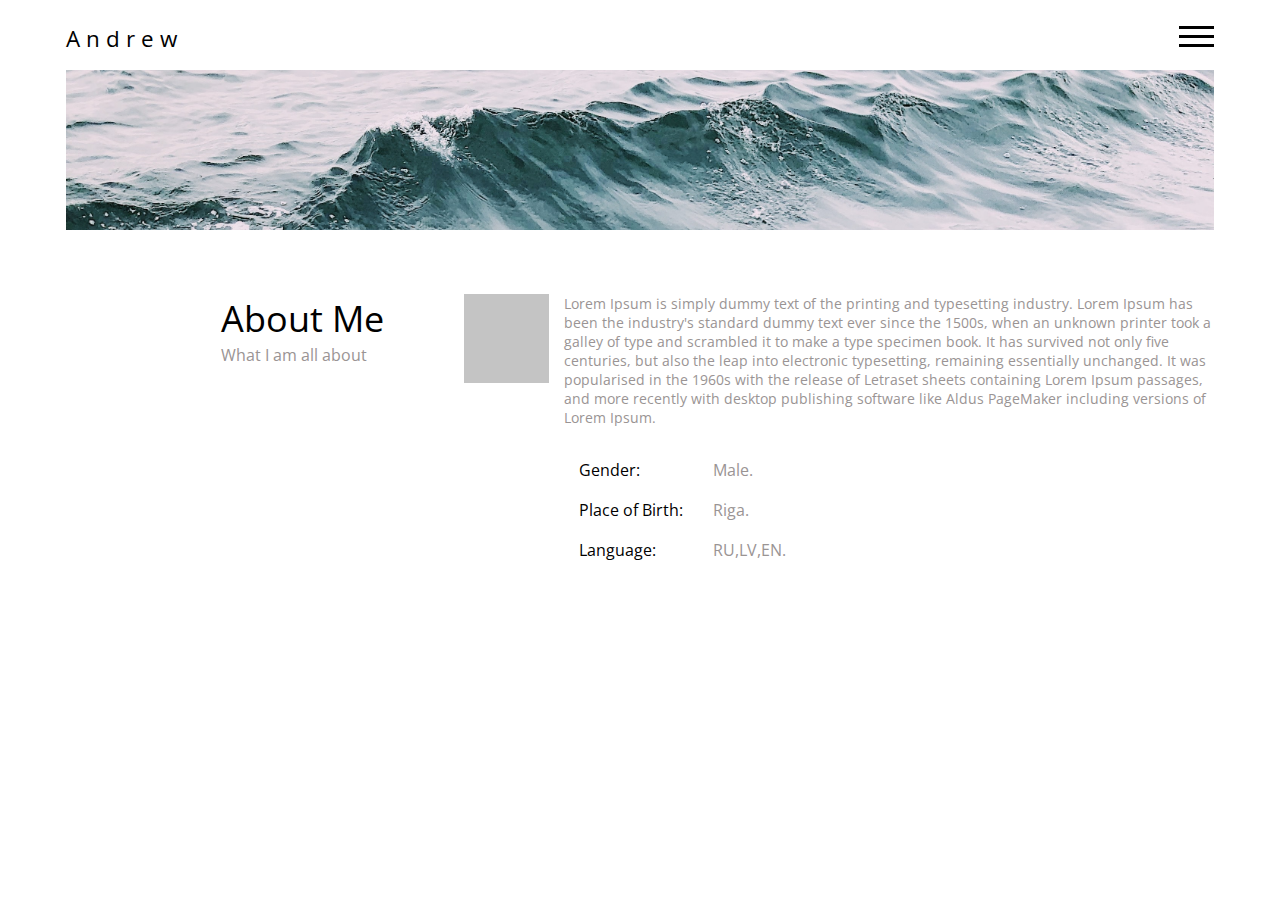
<file: about.html>
<!DOCTYPE html>
<html>

<head>
  <meta charset="utf-8">
  <meta name="viewport" content="width=device-width, initial-scale=1">
  <title>Andrew</title>
  <link rel="stylesheet" href="css/reset.css">
  <link rel="stylesheet" href="css/main_page.css">
    <link rel="stylesheet" href="css/responsible.css">
  <link rel="preconnect" href="https://fonts.gstatic.com">
  <link rel="preconnect" href="https://fonts.gstatic.com">
  <link href="https://fonts.googleapis.com/css2?family=Khula:wght@300;400&display=swap" rel="stylesheet"></head>

<body>
  <!--

 /$$                            /$$$$$$                  /$$
| $$                           /$$__  $$                | $$
| $$$$$$$  /$$   /$$          | $$  \ $$ /$$$$$$$   /$$$$$$$  /$$$$$$   /$$$$$$  /$$   /$$
| $$__  $$| $$  | $$          | $$$$$$$$| $$__  $$ /$$__  $$ /$$__  $$ /$$__  $$| $$  | $$
| $$  \ $$| $$  | $$          | $$__  $$| $$  \ $$| $$  | $$| $$  \__/| $$$$$$$$| $$  | $$
| $$  | $$| $$  | $$          | $$  | $$| $$  | $$| $$  | $$| $$      | $$_____/| $$  | $$
| $$$$$$$/|  $$$$$$$ /$$      | $$  | $$| $$  | $$|  $$$$$$$| $$      |  $$$$$$$|  $$$$$$$
|_______/  \____  $$|__/      |__/  |__/|__/  |__/ \_______/|__/       \_______/ \____  $$
           /$$  | $$                                                             /$$  | $$
          |  $$$$$$/                                                            |  $$$$$$/
           \______/                                                              \______/

hornespill@gmail.com
-->

  <div id="myNav" class="overlay">
    <a href="javascript:void(0)" class="closebtn" onclick="closeNav()">&times;</a>
    <div class="overlay-content">
      <a href="#">About</a>
      <a href="#">Services</a>
      <a href="#">Clients</a>
      <a href="#">Contact</a>
    </div>
  </div>

  <header>


    <nav class="nav">
      <div class="nav__menu container">


        <div class="logo">
          <p>A n d r e w</p>
        </div>

        <div class="nav-burger__menu" style="cursor:pointer" onclick="openNav()">
          <div class="burger__line"></div>
          <div class="burger__line"></div>
          <div class="burger__line"></div>
        </div>

      </div>

    </nav>
  </header>

  <div class="background__image container">
    <div class="imagin">
    </div>

  </div>



  <!--  MAIN PAGE -->
  <main class="flex_container-content">
    <div class="flex_item_left-content">
      <div class="page__header">
        <h1>About Me</h1>
        <p>What I am all about</p>
      </div>

    </div>
  <!-- ******************* RIGHT SIDE ***************-->
    <div class="flex_item_right-content">



      <div class="author__image"></div>

      <div class="about__info container">
       <p>Lorem Ipsum is simply dummy text of the printing and typesetting industry. Lorem Ipsum has been the industry's standard dummy text ever since the 1500s, when an unknown printer took a galley of type and scrambled it to make a type specimen book. It has survived not only five centuries, but also the leap into electronic typesetting, remaining essentially unchanged. It was popularised in the 1960s with the release of Letraset sheets containing Lorem Ipsum passages, and more recently with desktop publishing software like Aldus PageMaker including versions of Lorem Ipsum.</p>
        <br />
        <div class="about__list">

<div class="about__list">

  <ul class="about__list-list about_li">
    <li>Gender:</li>
    <li>Place of Birth:</li>
    <li>Language:</li>
  </ul>
</div>
          <div class="about__list">
            <ul class="about__list-list2 about_li">
              <li>Male.</li>
              <li>Riga.</li>
              <li>RU,LV,EN.</li>
            </ul>
        </div>
           </div>

      </div>
    </div>







  </main>

  <script>
    function openNav() {
      document.getElementById("myNav").style.width = "100%";
    }

    function closeNav() {
      document.getElementById("myNav").style.width = "0%";
    }
  </script>
</body>

</html>
</file>
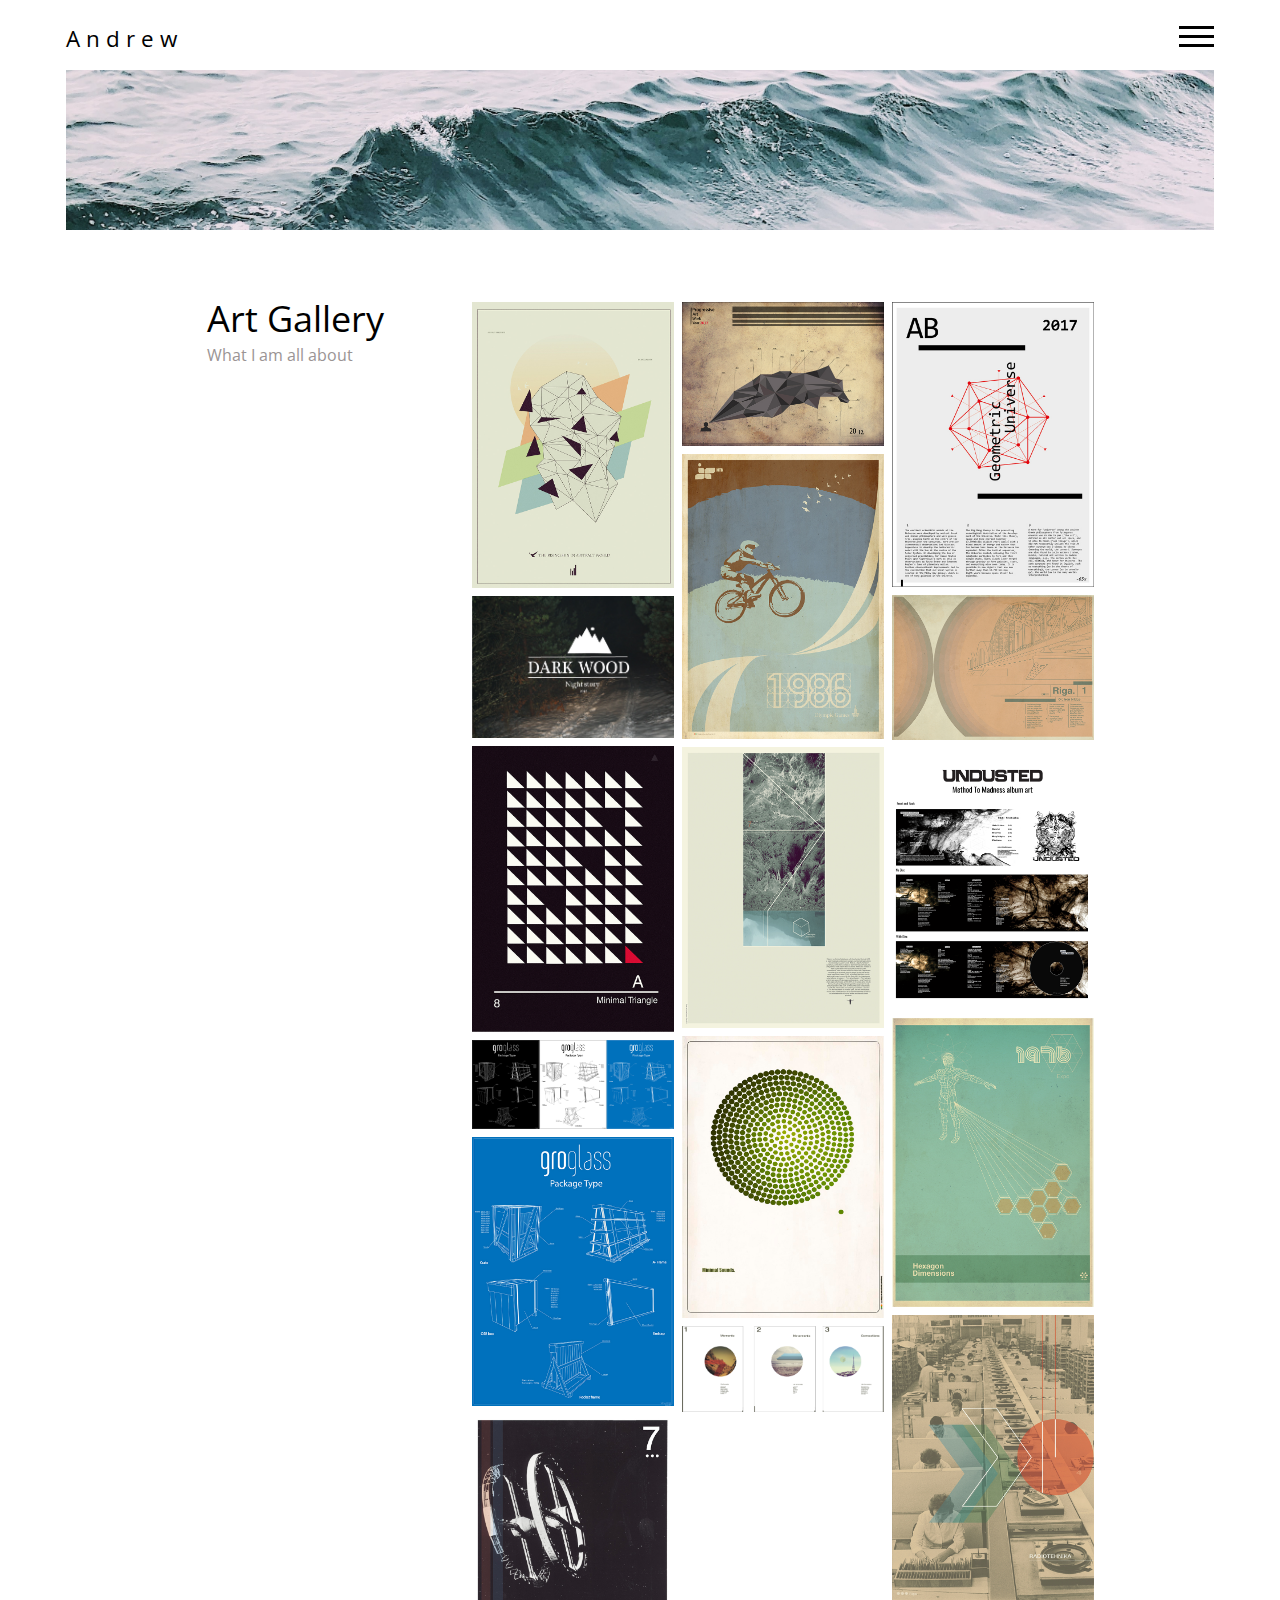
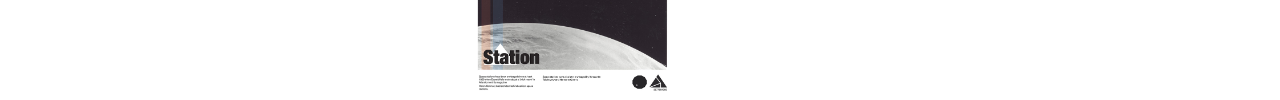
<file: art.html>
<!DOCTYPE html>
<html>

<head>
  <meta charset="utf-8">
  <meta name="viewport" content="width=device-width, initial-scale=1">
  <title>Andrew</title>
  <link rel="stylesheet" href="css/reset.css">
  <link rel="stylesheet" href="css/main_page.css">
  <link rel="stylesheet" href="css/responsible.css">
  <link rel="preconnect" href="https://fonts.gstatic.com">
  <link rel="preconnect" href="https://fonts.gstatic.com">
  <link href="https://fonts.googleapis.com/css2?family=Khula:wght@300;400&display=swap" rel="stylesheet">
</head>

<body>
  <!--

 /$$                            /$$$$$$                  /$$
| $$                           /$$__  $$                | $$
| $$$$$$$  /$$   /$$          | $$  \ $$ /$$$$$$$   /$$$$$$$  /$$$$$$   /$$$$$$  /$$   /$$
| $$__  $$| $$  | $$          | $$$$$$$$| $$__  $$ /$$__  $$ /$$__  $$ /$$__  $$| $$  | $$
| $$  \ $$| $$  | $$          | $$__  $$| $$  \ $$| $$  | $$| $$  \__/| $$$$$$$$| $$  | $$
| $$  | $$| $$  | $$          | $$  | $$| $$  | $$| $$  | $$| $$      | $$_____/| $$  | $$
| $$$$$$$/|  $$$$$$$ /$$      | $$  | $$| $$  | $$|  $$$$$$$| $$      |  $$$$$$$|  $$$$$$$
|_______/  \____  $$|__/      |__/  |__/|__/  |__/ \_______/|__/       \_______/ \____  $$
           /$$  | $$                                                             /$$  | $$
          |  $$$$$$/                                                            |  $$$$$$/
           \______/                                                              \______/

hornespill@gmail.com
-->

  <div id="myNav" class="overlay">
    <a href="javascript:void(0)" class="closebtn" onclick="closeNav()">&times;</a>
    <div class="overlay-content">
      <a href="#">About</a>
      <a href="#">Services</a>
      <a href="#">Clients</a>
      <a href="#">Contact</a>
    </div>
  </div>

  <header>


    <nav class="nav">
      <div class="nav__menu container">


        <div class="logo">
          <p>A n d r e w</p>
        </div>

        <div class="nav-burger__menu" style="cursor:pointer" onclick="openNav()">
          <div class="burger__line"></div>
          <div class="burger__line"></div>
          <div class="burger__line"></div>
        </div>

      </div>

    </nav>
  </header>

  <div class="background__image container">
    <div class="imagin">
    </div>

  </div>



  <!--  MAIN PAGE -->
  <main class="flex_container-content">
    <div class="flex_item_left-content">
      <div class="page__header">
        <h1>Art Gallery</h1>
        <p>What I am all about</p>
      </div>

    </div>
    <!-- ******************* RIGHT SIDE ***************-->
    <div class="flex_item_right-content">

      <div class="row">
        <div class="column ">
          <img src="images/lightBox/photo1.jpg"  />
          <img src="images/lightBox/dark_wood.jpg"  />
          <img src="images/lightBox/triangle_work.jpg"  />
          <img  src="images/lightBox/gg_work.png"  />
          <img src="images/lightBox/gg_blue.jpg"  />
          <img  src="images/lightBox/space_work.jpg" />
        </div>
        <div class="column">
          <img src="images/lightBox/photo3.jpg" id='image_2' />
          <img src="images/lightBox/bike_work.jpg" id='image_5' />
          <img  src="images/lightBox/sea_work.jpg" />
          <img  src="images/lightBox/minimal_workl.jpg" />
          <img  src="images/lightBox/kar_work.jpg" />

        </div>
        <div class="column">
          <img src="images/lightBox/photo5.jpg" />
          <img src="images/lightBox/photo4.jpg" />
          <img  src="images/lightBox/dust_work.jpg" />
          <img  src="images/lightBox/hexagon_work.jpg" />
          <img  src="images/lightBox/radio_work.jpg" />

        </div>
      </div>
    </div>







  </main>

  <script>
    function openNav() {
      document.getElementById("myNav").style.width = "100%";
    }

    function closeNav() {
      document.getElementById("myNav").style.width = "0%";
    }
  </script>
</body>

</html>
</file>
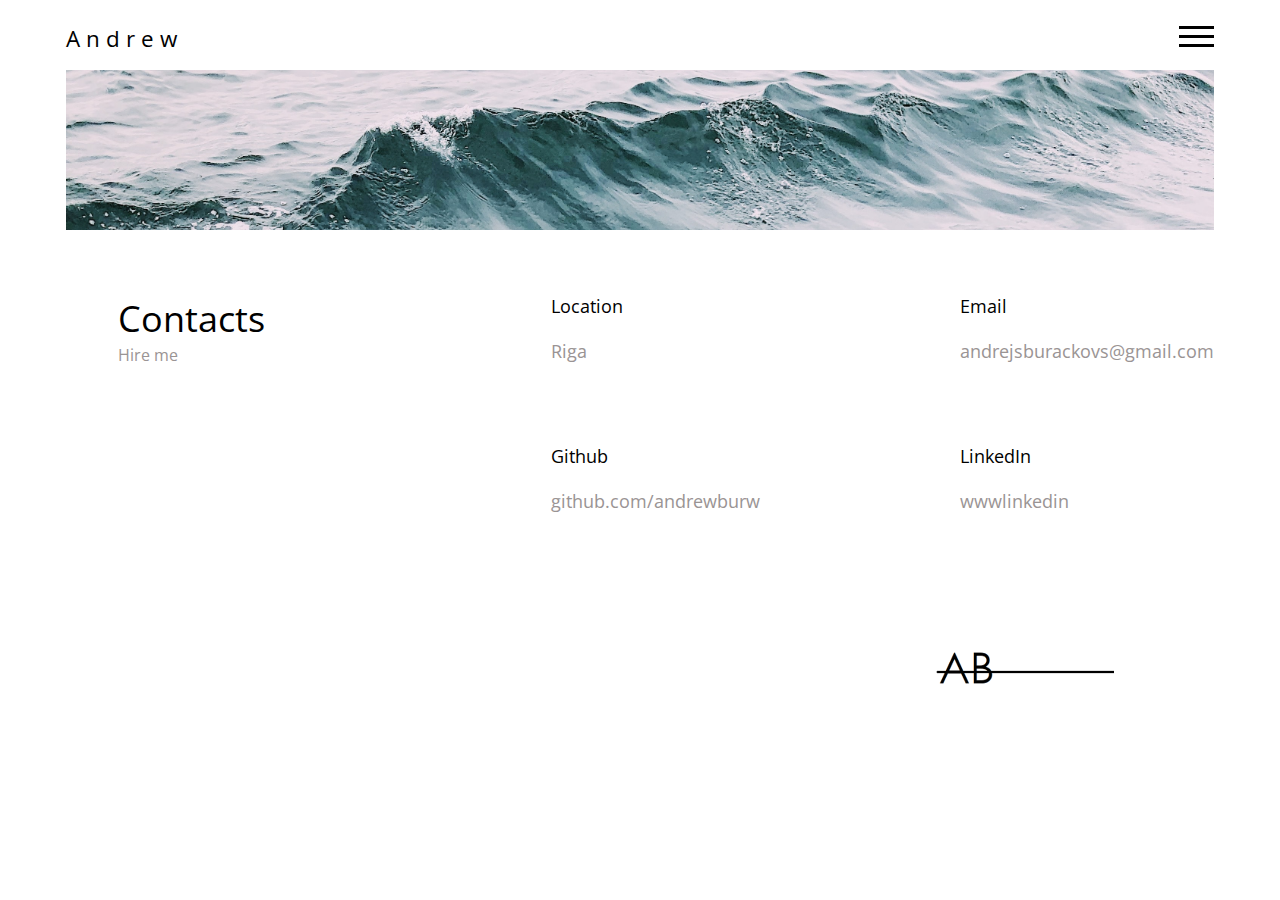
<file: contacts.html>
<!DOCTYPE html>
<html>

<head>
  <meta charset="utf-8">
  <meta name="viewport" content="width=device-width, initial-scale=1">
  <title>Andrew</title>
  <link rel="stylesheet" href="css/reset.css">
  <link rel="stylesheet" href="css/main_page.css">
  <link rel="stylesheet" href="css/responsible.css">
  <link rel="preconnect" href="https://fonts.gstatic.com">
  <link rel="preconnect" href="https://fonts.gstatic.com">
  <link href="https://fonts.googleapis.com/css2?family=Khula:wght@300;400&display=swap" rel="stylesheet"></head>

<body>
  <!--

 /$$                            /$$$$$$                  /$$
| $$                           /$$__  $$                | $$
| $$$$$$$  /$$   /$$          | $$  \ $$ /$$$$$$$   /$$$$$$$  /$$$$$$   /$$$$$$  /$$   /$$
| $$__  $$| $$  | $$          | $$$$$$$$| $$__  $$ /$$__  $$ /$$__  $$ /$$__  $$| $$  | $$
| $$  \ $$| $$  | $$          | $$__  $$| $$  \ $$| $$  | $$| $$  \__/| $$$$$$$$| $$  | $$
| $$  | $$| $$  | $$          | $$  | $$| $$  | $$| $$  | $$| $$      | $$_____/| $$  | $$
| $$$$$$$/|  $$$$$$$ /$$      | $$  | $$| $$  | $$|  $$$$$$$| $$      |  $$$$$$$|  $$$$$$$
|_______/  \____  $$|__/      |__/  |__/|__/  |__/ \_______/|__/       \_______/ \____  $$
           /$$  | $$                                                             /$$  | $$
          |  $$$$$$/                                                            |  $$$$$$/
           \______/                                                              \______/

hornespill@gmail.com
-->

  <div id="myNav" class="overlay">
    <a href="javascript:void(0)" class="closebtn" onclick="closeNav()">&times;</a>
    <div class="overlay-content">
      <a href="#">About</a>
      <a href="#">Services</a>
      <a href="#">Clients</a>
      <a href="#">Contact</a>
    </div>
  </div>

  <header>


    <nav class="nav">
      <div class="nav__menu container">


        <div class="logo">
          <p>A n d r e w</p>
        </div>

        <div class="nav-burger__menu" style="cursor:pointer" onclick="openNav()">
          <div class="burger__line"></div>
          <div class="burger__line"></div>
          <div class="burger__line"></div>
        </div>

      </div>

    </nav>
  </header>

  <div class="background__image container">
    <div class="imagin">
    </div>

  </div>



  <!--  MAIN PAGE -->
  <main class="flex_container-content">
    <div class="flex_item_left-content">
      <div class="page__header">
        <h1>Contacts</h1>
        <p>Hire me</p>
      </div>

    </div>
  <!-- ******************* RIGHT SIDE ***************-->
    <div class="flex_item_right-content">
      <div class="container">


      <div class="contacts__container">


      <div class="left__contacts">

        <div class="contacts__left-one">
          <h1>Location</h1>
          <p>Riga</p>

        </div>
        <div class="contacts__left-two">
          <h1>Github</h1>
          <a href="https://github.com/andrewburw">github.com/andrewburw</a>
        </div>
         </div>

         <div class="right__contacts">
           <div class="contacts__right-one">
             <h1>Email</h1>
             <p>andrejsburackovs@gmail.com</p>
            </div>
           <div class="contacts__right-two">
             <h1>LinkedIn</h1>
             <a href="#">wwwlinkedin</a>

           </div>

            </div>

      </div>
      <div class="sign">
        <img src="/images/sign.png" alt="ab_sign">

      </div>

    </div>
  </div>






  </main>

  <script>
    function openNav() {
      document.getElementById("myNav").style.width = "100%";
    }

    function closeNav() {
      document.getElementById("myNav").style.width = "0%";
    }
  </script>
</body>

</html>
</file>
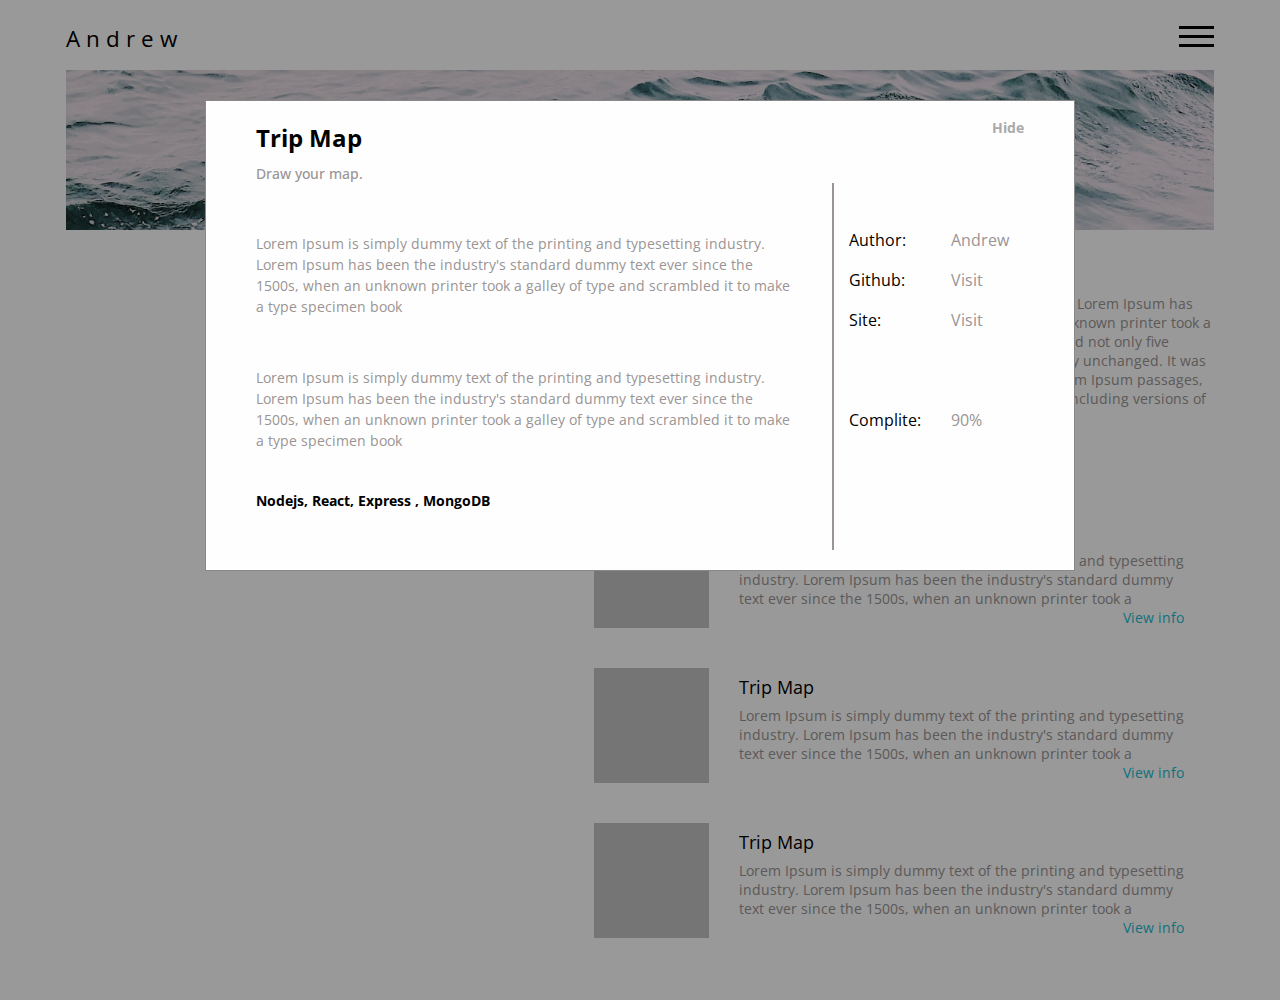
<file: portfolio.html>
<!DOCTYPE html>
<html>

<head>
  <meta charset="utf-8">
  <meta name="viewport" content="width=device-width, initial-scale=1">
  <title>Andrew</title>
  <link rel="stylesheet" href="css/reset.css">
  <link rel="stylesheet" href="css/main_page.css">
    <link rel="stylesheet" href="css/responsible.css">
  <link rel="preconnect" href="https://fonts.gstatic.com">
  <link rel="preconnect" href="https://fonts.gstatic.com">
  <link href="https://fonts.googleapis.com/css2?family=Khula:wght@300;400&display=swap" rel="stylesheet">
</head>

<body>
  <!--

 /$$                            /$$$$$$                  /$$
| $$                           /$$__  $$                | $$
| $$$$$$$  /$$   /$$          | $$  \ $$ /$$$$$$$   /$$$$$$$  /$$$$$$   /$$$$$$  /$$   /$$
| $$__  $$| $$  | $$          | $$$$$$$$| $$__  $$ /$$__  $$ /$$__  $$ /$$__  $$| $$  | $$
| $$  \ $$| $$  | $$          | $$__  $$| $$  \ $$| $$  | $$| $$  \__/| $$$$$$$$| $$  | $$
| $$  | $$| $$  | $$          | $$  | $$| $$  | $$| $$  | $$| $$      | $$_____/| $$  | $$
| $$$$$$$/|  $$$$$$$ /$$      | $$  | $$| $$  | $$|  $$$$$$$| $$      |  $$$$$$$|  $$$$$$$
|_______/  \____  $$|__/      |__/  |__/|__/  |__/ \_______/|__/       \_______/ \____  $$
           /$$  | $$                                                             /$$  | $$
          |  $$$$$$/                                                            |  $$$$$$/
           \______/                                                              \______/

hornespill@gmail.com
-->
  <!-- The Modal -->
  <div id="myModal" class="modal" >

    <!-- Modal content -->
    <div class="modal-content">
      <span class="close">Hide</span>
      <div class="modal__title">
        <h1>Trip Map</h1>
      </div>
      <div class="modal__subtitle">
        <h1>Draw your map.</h1>
      </div>
      <div class="modal_content">
        <div class="modal_item_left">
          <p>Lorem Ipsum is simply dummy text of the printing and typesetting industry.
            Lorem Ipsum has been the industry's standard dummy text ever
            since the 1500s, when an unknown printer took a galley of
            type and scrambled it to make a type specimen book</p>
          <p>Lorem Ipsum is simply dummy text of the printing and typesetting industry.
            Lorem Ipsum has been the industry's standard dummy text ever
            since the 1500s, when an unknown printer took a galley of
            type and scrambled it to make a type specimen book</p>
          <div class="modal__tags">
            <p>Nodejs, React, Express , MongoDB</p>
          </div>
        </div>
        <div class="modal_item_right">

          <div class="modal__author-info">



            <ul class="modal__right-list">
              <li>Author:</li>
              <li>Github:</li>
              <li>Site:</li>
              <li>Complite:</li>
            </ul>


            <ul class="modal__right-list modal__right-list-list">
              <li>Andrew</li>
              <li><a href="#">Visit</a></li>
              <li><a href="#">Visit</a></li>
              <li>90%</li>

          </div>

        </div>
      </div>
    </div>



  </div>
  <div id="myNav" class="overlay">
    <a href="javascript:void(0)" class="closebtn" onclick="closeNav()">&times;</a>
    <div class="overlay-content">
      <a href="#">About</a>
      <a href="#">Services</a>
      <a href="#">Clients</a>
      <a href="#">Contact</a>
    </div>
  </div>

  <header>


    <nav class="nav">
      <div class="nav__menu container">


        <div class="logo">
          <p>A n d r e w</p>
        </div>

        <div class="nav-burger__menu" style="cursor:pointer" onclick="openNav()">
          <div class="burger__line"></div>
          <div class="burger__line"></div>
          <div class="burger__line"></div>
        </div>

      </div>

    </nav>
  </header>

  <div class="background__image container">
    <div class="imagin">
    </div>

  </div>



  <!--  MAIN PAGE -->
  <main class="flex_container-content">
    <div class="flex_item_left-content">
      <div class="page__header">
        <h1>Portfolio</h1>
        <p>What I am all about</p>
      </div>

    </div>
    <!-- ******************* RIGHT SIDE ***************-->
    <div class="flex_item_right-content flex_item_right_pdd20px">

      <div class="about__info about__info-0px container">
        <p>Lorem Ipsum is simply dummy text of the printing and typesetting
          industry. Lorem Ipsum has been the industry's standard dummy
          text ever since the 1500s, when an unknown printer took a
          galley of type and scrambled it to make a type specimen book.
          It has survived not only five centuries, but also the leap
          into electronic typesetting, remaining essentially unchanged.
          It was popularised in the 1960s with the release of Letraset sheets containing Lorem Ipsum passages, and more recently with desktop publishing software like Aldus PageMaker including versions of Lorem Ipsum.</p>
        <br />
        <div class="portfolio__section">

          <div class="work__box">
            <div class="picture">
              <div class="work__picture"></div>
            </div>
            <div class="work__container">


              <div class="work__title">
                <h1>Trip Map</h1>
              </div>
              <div class="work__text">
                <p>Lorem Ipsum is simply dummy text of the printing and typesetting
                  industry. Lorem Ipsum has been the industry's standard dummy
                  text ever since the 1500s, when an unknown printer took a</p>
              </div>
              <div class="work__view">
                <a href="#">View info</a>
              </div>
            </div>
          </div>


          <div class="work__box">
            <div class="picture">
              <div class="work__picture"></div>
            </div>
            <div class="work__container">


              <div class="work__title">
                <h1>Trip Map</h1>
              </div>
              <div class="work__text">
                <p>Lorem Ipsum is simply dummy text of the printing and typesetting
                  industry. Lorem Ipsum has been the industry's standard dummy
                  text ever since the 1500s, when an unknown printer took a</p>
              </div>
              <div class="work__view">
                <a href="#">View info</a>
              </div>
            </div>
          </div>


          <div class="work__box">
            <div class="picture">
              <div class="work__picture"></div>
            </div>
            <div class="work__container">


              <div class="work__title">
                <h1>Trip Map</h1>
              </div>
              <div class="work__text">
                <p>Lorem Ipsum is simply dummy text of the printing and typesetting
                  industry. Lorem Ipsum has been the industry's standard dummy
                  text ever since the 1500s, when an unknown printer took a</p>
              </div>
              <div class="work__view">
                <a href="#">View info</a>
              </div>
            </div>
          </div>



        </div>

      </div>
    </div>







  </main>

  <script>
    function openNav() {
      document.getElementById("myNav").style.width = "100%";
    }

    function closeNav() {
      document.getElementById("myNav").style.width = "0%";
    }
  </script>
</body>

</html>
</file>
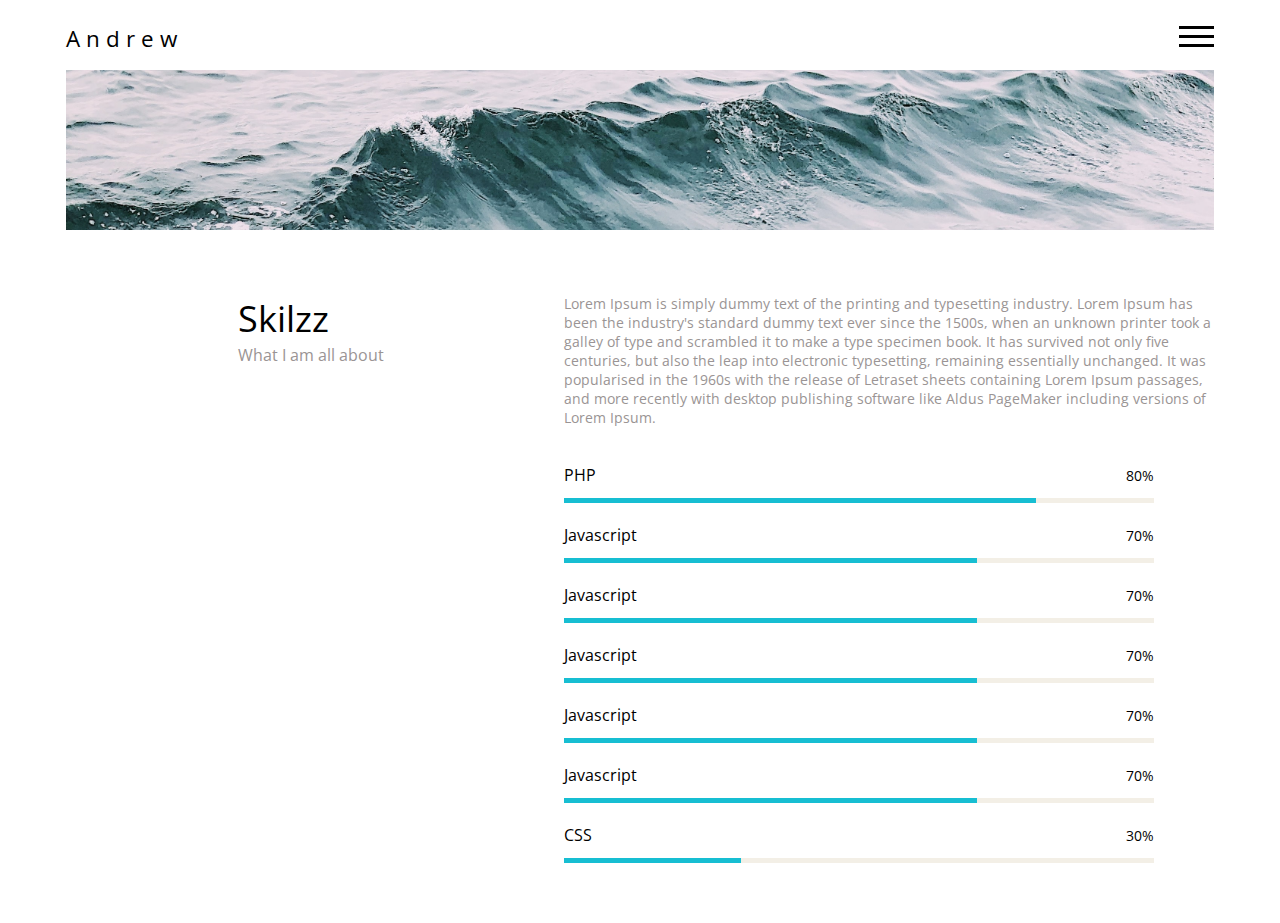
<file: skilzz.html>
<!DOCTYPE html>
<html>

<head>
  <meta charset="utf-8">
  <meta name="viewport" content="width=device-width, initial-scale=1">
  <title>Andrew</title>
  <link rel="stylesheet" href="css/reset.css">
  <link rel="stylesheet" href="css/main_page.css">
  <link rel="stylesheet" href="css/responsible.css">
  <link rel="preconnect" href="https://fonts.gstatic.com">
  <link rel="preconnect" href="https://fonts.gstatic.com">
  <link href="https://fonts.googleapis.com/css2?family=Khula:wght@300;400&display=swap" rel="stylesheet">
</head>

<body>
  <!--

 /$$                            /$$$$$$                  /$$
| $$                           /$$__  $$                | $$
| $$$$$$$  /$$   /$$          | $$  \ $$ /$$$$$$$   /$$$$$$$  /$$$$$$   /$$$$$$  /$$   /$$
| $$__  $$| $$  | $$          | $$$$$$$$| $$__  $$ /$$__  $$ /$$__  $$ /$$__  $$| $$  | $$
| $$  \ $$| $$  | $$          | $$__  $$| $$  \ $$| $$  | $$| $$  \__/| $$$$$$$$| $$  | $$
| $$  | $$| $$  | $$          | $$  | $$| $$  | $$| $$  | $$| $$      | $$_____/| $$  | $$
| $$$$$$$/|  $$$$$$$ /$$      | $$  | $$| $$  | $$|  $$$$$$$| $$      |  $$$$$$$|  $$$$$$$
|_______/  \____  $$|__/      |__/  |__/|__/  |__/ \_______/|__/       \_______/ \____  $$
           /$$  | $$                                                             /$$  | $$
          |  $$$$$$/                                                            |  $$$$$$/
           \______/                                                              \______/

hornespill@gmail.com
-->

  <div id="myNav" class="overlay">
    <a href="javascript:void(0)" class="closebtn" onclick="closeNav()">&times;</a>
    <div class="overlay-content">
      <a href="#">About</a>
      <a href="#">Services</a>
      <a href="#">Clients</a>
      <a href="#">Contact</a>
    </div>
  </div>

  <header>


    <nav class="nav">
      <div class="nav__menu container">


        <div class="logo">
          <p>A n d r e w</p>
        </div>

        <div class="nav-burger__menu" style="cursor:pointer" onclick="openNav()">
          <div class="burger__line"></div>
          <div class="burger__line"></div>
          <div class="burger__line"></div>
        </div>

      </div>

    </nav>
  </header>

  <div class="background__image container">
    <div class="imagin">
    </div>

  </div>



  <!--  MAIN PAGE -->
  <main class="flex_container-content">
    <div class="flex_item_left-content">
      <div class="page__header">
        <h1>Skilzz</h1>
        <p>What I am all about</p>
      </div>

    </div>
    <!-- ******************* RIGHT SIDE ***************-->
    <div class="flex_item_right-content flex_item_right_pdd20px">

      <div class="about__info about__info-0px container">
        <p>Lorem Ipsum is simply dummy text of the printing and typesetting
          industry. Lorem Ipsum has been the industry's standard dummy
          text ever since the 1500s, when an unknown printer took a
          galley of type and scrambled it to make a type specimen book.
          It has survived not only five centuries, but also the leap
          into electronic typesetting, remaining essentially unchanged.
          It was popularised in the 1960s with the release of Letraset sheets containing Lorem Ipsum passages, and more recently with desktop publishing software like Aldus PageMaker including versions of Lorem Ipsum.</p>
        <br />
        <div class="skilzz__section">

          <div class="progress__box">
            <h5>PHP <span class="progress__box-precent">80%</span></h5>
            <div class="meter">
              <span style="width:80%;"><span class="progress"></span></span>
            </div>
          </div>

          <div class="progress__box">
            <h5>Javascript <span class="progress__box-precent">70%</span></h5>
            <div class="meter">
              <span style="width:70%;"><span class="progress"></span></span>
            </div>
          </div>

          <div class="progress__box">
            <h5>Javascript <span class="progress__box-precent">70%</span></h5>
            <div class="meter">
              <span style="width:70%;"><span class="progress"></span></span>
            </div>
          </div>

          <div class="progress__box">
            <h5>Javascript <span class="progress__box-precent">70%</span></h5>
            <div class="meter">
              <span style="width:70%;"><span class="progress"></span></span>
            </div>
          </div>

          <div class="progress__box">
            <h5>Javascript <span class="progress__box-precent">70%</span></h5>
            <div class="meter">
              <span style="width:70%;"><span class="progress"></span></span>
            </div>
          </div>


          <div class="progress__box">
            <h5>Javascript <span class="progress__box-precent">70%</span></h5>
            <div class="meter">
              <span style="width:70%;"><span class="progress"></span></span>
            </div>
          </div>



          <div class="progress__box">
            <h5>CSS <span class="progress__box-precent">30%</span></h5>
            <div class="meter">
              <span style="width:30%;"><span class="progress"></span></span>
            </div>
          </div>

        </div>

      </div>
    </div>







  </main>

  <script>
    function openNav() {
      document.getElementById("myNav").style.width = "100%";
    }

    function closeNav() {
      document.getElementById("myNav").style.width = "0%";
    }
  </script>
</body>

</html>
</file>
<file: css/main_page.css>
@import url(https://fonts.googleapis.com/css?family=Open+Sans:400,300);
* {
  font-family: 'Open Sans', sans-serif;
  font-style: normal;
  font-weight: normal;
}
/* ========= FADE IN ================= */
body {

  -moz-animation: fadein 2s; /* Firefox */
   -webkit-animation: fadein 2s; /* Safari and Chrome */
   -o-animation: fadein 2s; /* Opera */
}
@keyframes fadein {
    from {
        opacity:0;
    }
    to {
        opacity:1;
    }
}
@-moz-keyframes fadein { /* Firefox */
    from {
        opacity:0;
    }
    to {
        opacity:1;
    }
}
@-webkit-keyframes fadein { /* Safari and Chrome */
    from {
        opacity:0;
    }
    to {
        opacity:1;
    }
}
@-o-keyframes fadein { /* Opera */
    from {
        opacity:0;
    }
    to {
        opacity: 1;
    }
}
/* ********** NAV MENU  **********  */
.overlay {
  height: 100%;
  width: 0%;
  position: fixed;
  z-index: 1;
  top: 20;
  left: 0;
  background-color: rgb(255, 255, 255);
  background-color: rgba(255, 255, 255 0.9);
  overflow-x: hidden;
  transition: 0.5s;
}

.overlay-content {
  position: relative;
  top: 25%;
  width: 100%;
  text-align: center;
  margin-top: 30px;
  font-family: 'Open Sans', sans-serif;
  font-style: normal;
  font-weight: normal;
}

.overlay a {
  padding: 8px;
  text-decoration: none;
  font-size: 36px;
  color: #000;
  display: block;
  transition: 0.3s;
}

.overlay a:hover, .overlay a:focus {
  color: #9A9494;
}

.overlay .closebtn {
  position: absolute;
  top: 20px;
  right: 45px;
  font-size: 60px;
}

@media screen and (max-height: 450px) {
  .overlay a {
    font-size: 20px
  }

  .overlay .closebtn {
    font-size: 40px;
    top: 15px;
    right: 35px;
  }
}

.container {
  margin: 0 auto;
  padding: 0 66px;
}

.nav {
  position: absolute;
  width: 100%;
  padding-top: 20px;
}

.logo>p {
  font-family: Khula;
  font-style: normal;
  font-weight: normal;
  font-size: 24px;
  line-height: 45px;
}

.logo {
  float: left;
}

.burger__line {
  width: 35px;
  height: 3px;
  background-color: black;
  margin: 6px 0;
}

.nav-burger__menu {
  float: right;
}


.old__version>a {
  position: fixed;
  bottom: 10px;
  font-style: normal;
  font-weight: normal;
  font-size: 10px;
  text-decoration: none;
  color: #9A9494;
}

.old__version>a:hover {
  color: #000000;
}
/* *************** ABOUT PAGE ************ */
.background__image {
  padding-top: 70px;

}


.imagin {
  background-image: url('../images/cover2.jpg');
  height: 160px;
  background-repeat: no-repeat;
  background-size: cover;
  background-position: 8% 10%;
}
/*
.flex_container-content {
  padding-top: 64px;
  display: flex;
  width: 100%;
} */

/* *** RIGHT SIDE ***
.flex_item_right-content {
  flex: 1;
  padding-left: 80px;
}*/



.about__info>p {
  font-size: 14px;
  line-height: 19px;
  color: #9A9494;
}

.about__list {
  display: flex;
}

.about_li {
  list-style-type: none;
  font-size: 16px;
  line-height: 25px;
}

.about__list-list>li {
  margin: 15px;
}

.about__list-list2>li {
  margin: 15px;
  color: #9A9494;
}

/* *** LEFT SIDE *** */


.page__header>h1 {
  font-family: 'Open Sans', sans-serif;
  font-style: normal;
  font-weight: normal;
  font-size: 36px;
  line-height: 49px;
  color: #000000;
}

.page__header>p {
  font-family: 'Open Sans', sans-serif;
  font-style: normal;
  font-weight: normal;
  font-size: 16px;
  line-height: 25px;
  color: #9A9494;
}


/* ****************** portpfolio page ********* */


.portfolio__section {
  padding-top: 40px;
  padding-bottom: 60px;

}



.work__picture {
  float: left;
  width: 115px;
  height: 115px;
  background: #C4C4C4;

}



.work__title {

  padding-top: 10px;
  font-family: 'Open Sans', sans-serif;
  font-style: normal;
  font-weight: normal;
  font-size: 18px;
}

.work__text {
  padding-top: 10px;
}

.work__text>p {
  font-family: 'Open Sans', sans-serif;
  font-style: normal;
  font-weight: normal;
  font-size: 14px;
  line-height: 19px;
  color: #9A9494;
}

.work__view>a {
  float: right;
  font-family: 'Open Sans', sans-serif;
  font-style: normal;
  font-weight: normal;
  font-size: 14px;
  line-height: 19px;
  color: #17BED2;
  text-decoration: none;
}

.work__view>a:hover {
  text-decoration: underline;
  color: red;
}
/* ***************** SKILZZ PAGE ********************** */
/* ********* PROGRESS BOX ********** */
.skilzz__section {
  padding-right: 60px;
  padding-bottom: 60px;
}

.progress__box {
  padding-top: 20px;
}

.progress__box>h5 {
  font-family: 'Open Sans', sans-serif;
  font-style: normal;
  font-size: 16px;
  line-height: 25px;
  padding-bottom: 10px;
}

.progress__box-precent {
  float: right;
  font-size: 14px;
}

.meter {
  height: 5px;
  position: relative;
  background: #f3efe6;
  overflow: hidden;
}

.meter span {
  display: block;
  height: 100%;
}

.progress {
  background-color: #17BED2;
  -webkit-animation: progressBar 3s ease-in-out;
  -webkit-animation-fill-mode: both;
  -moz-animation: progressBar 3s ease-in-out;
  -moz-animation-fill-mode: both;
}

@-webkit-keyframes progressBar {
  0% {
    width: 0;
  }

  100% {
    width: 100%;
  }
}

@-moz-keyframes progressBar {
  0% {
    width: 0;
  }

  100% {
    width: 100%;
  }
}

/* ************************* CONTACTS ************************* */

/* ** RIGHT CONTACTS ** */

.contacts__right-one>h1 {
  font-weight: 400;
  font-size: 18px;
  line-height: 25px;
  color: #000000;

}

.contacts__right-one>p {
  font-size: 18px;
  line-height: 25px;
  color: #9A9494;
}

.contacts__right-two>h1 {

  font-weight: 400;
  font-size: 18px;
  line-height: 25px;
  color: #000000;

}

.contacts__right-two>a {
  font-size: 18px;
  line-height: 25px;
  text-decoration: none;
  color: #9A9494;
}

.contacts__right-two>a:hover {
  text-decoration: underline;
  color: #000;
}

.sign {

float: right;
 padding-top: 100px;
 padding-right: 100px;
}


/* ** LEFT CONTACTS ** */
.contacts__left-one>h1 {
  font-weight: 400;
  font-size: 18px;
  line-height: 25px;
  color: #000000;

}

.contacts__left-one>p {
  font-size: 18px;
  line-height: 25px;
  color: #9A9494;
}

.contacts__left-two>h1 {

  font-weight: 400;
  font-size: 18px;
  line-height: 25px;
  color: #000000;

}

.contacts__left-two>a {
  font-size: 18px;
  line-height: 25px;
  text-decoration: none;
  color: #9A9494;
}

.contacts__left-two>a:hover {
  text-decoration: underline;
  color: #000;
}
/* **************** ART GALERY PAGE ********* */

.row {
  display: flex;

  padding: 0 4px;

}

.column {
  flex: 25%;
  max-width: 25%;
  padding: 0 4px;
}

.column img {
  margin-top: 8px;
  vertical-align: middle;
  width: 100%;
}
/* ************** MODAL ************** */
.modal {
  position: fixed;
  z-index: 1;

  left: 0;
  top: 0;
  width: 100%;
  height: 100%;
  overflow: auto;
  background-color: rgb(0, 0, 0);
  background-color: rgba(0, 0, 0, 0.4);
}
/* Modal Content */
.modal-content {
  background-color: #fefefe;
  margin: auto;
  align-content: center;

}

/* The Close Button */
.close {
  color: #aaaaaa;
  float: right;
  font-size: 14px;
  font-weight: bold;
}

.close:hover,
.close:focus {
  color: #000;
  text-decoration: none;
  cursor: pointer;
}


.modal__title>h1 {
  font-family: 'Open Sans', sans-serif;
  font-style: normal;
  font-weight: bold;
  font-size: 24px;
  line-height: 33px;
  color: #000000;
}

.modal__subtitle>h1 {
  padding-top: 10px;
  font-family: 'Open Sans', sans-serif;
  font-style: normal;
  font-weight: 500;
  font-size: 14px;
  line-height: 19px;
  color: #9A9494;
}

.modal_item_left>p {
  padding-top: 50px;
  font-family: 'Open Sans', sans-serif;
  font-style: normal;
  font-weight: normal;
  font-size: 14px;
  line-height: 1.5em;
  color: #9A9494;
}

.modal__tags>p {
  padding-top: 40px;
  padding-bottom: 40px;
  font-family: 'Open Sans', sans-serif;
  font-style: normal;
  font-weight: bold;
  font-size: 14px;
  line-height: 19px;
  color: #000000;
}

/* *** LEFT SIDE *** */

.modal_item_right {
  flex: 1;
  border-left: solid 2px #9A9494;


}

.modal__author-info {
  display: flex;
  padding-top: 30px;
}

.modal__right-list>li {
  list-style-type: none;
  font-size: 16px;
  line-height: 25px;
  font-family: 'Open Sans', sans-serif;
  margin: 15px;
  font-weight: 400;
}

.modal__right-list-list>li, a {
  text-decoration: none;
  color: #9A9494;
  font-weight: 400;
}

.modal__right-list-list>li>a:hover {
  text-decoration: underline;
  color: #000;
}

.modal__right-list>li:last-child {
  padding-top: 60px;
}
</file>
<file: css/responsible.css>
@media (min-width: 900px) {
  .flex_container {
    display: flex;
    width: 100%;

  }

  .flex_item_right {
    flex: 1;
    background-image: url('../images/cover.jpg');
    height: 100vh;
    background-repeat: no-repeat;
    background-size: cover;
    background-position: 8% 0%;
  }

  .flex_item_left {
    width: 40%;
    background: linear-gradient(180deg, #FFFFFF 0%, #F2F5FA 100%);
  }
  .main-slogan>h1 {
    font-family: 'Open Sans', sans-serif;
    font-style: normal;
    font-weight: 100;
    font-size: 30px;
    line-height: 1.5em;
    text-align: center;
  }
  .main-slogan {
    padding-top: 50%;
  }
  .page__header {
    float: right;
  }
/* ************************* ABOUT PAGE ***************** */
.flex_container-content {
  padding-top: 64px;
  display: flex;
  width: 100%;
}
/* *** RIGHT SIDE *** */
.flex_item_right-content {
  flex: 1;
  padding-left: 80px;
}

.author__image {
  width: 85px;
  height: 89px;
  background: #C4C4C4;
  float: left;
}
.flex_item_left-content {
  width: 30%;
}


/* ************************* PORTFOLIO PAGE ***************** */

.about__info {
  padding-left: 100px;
}

.work__container {
  padding-left: 145px;
}

.work__box {
  padding: 30px;
}
/* ************************** CONTACTS PAGE **************** */
.contacts__container {
  font-family: 'Open Sans', sans-serif;
  display: flex;
  padding-left: 140px;
}

.contacts__left-one>h1 {

  line-height: 25px;

  padding-bottom: 20px;
}


.contacts__left-two>h1 {
  padding-top: 80px;

  padding-bottom: 20px;
}

.right__contacts {

  padding-left: 200px;
}
.contacts__right-one>h1 {

  padding-bottom: 20px;
}

.contacts__right-two>h1 {
  padding-top: 80px;
  padding-bottom: 20px;
}
/* ******************** ART PAGE *************** */

.row {
flex-wrap: wrap;

}
/* ****************** MODAL ************** */
.modal {
    padding-top: 100px;
}
.modal-content {
    padding: 20px 50px 20px 50px;
    width: 60%;
   border: 1px solid #888;

}
.modal_content {
  display: flex;
  width: 100%;
}
.modal_item_left {
  padding-right: 40px;
  width: 70%;
}

}
@media (max-width: 900px) {
  .container{
    padding: 0 25px;
  }
  .flex_container{
     height: 100%;
 }
   .flex_item_left {
     height: 100vh;
    background-image: url('../images/cover.jpg');
    background-repeat: no-repeat;
    background-size: cover;
    background-position: 8% 0%;
}
 .main-slogan>h1 {
   font-family: 'Open Sans', sans-serif;
   font-style: normal;
   font-weight: 100;
   font-size: 30px;
   line-height: 1.5em;
   text-align: center;
   color: #fff;

 }
 .main-slogan {
   padding-top: 80%;
 }
 .logo {
   color: #fff;
 }
.burger__line {

  background-color: #fff;
}
/* ********************* ABOUT PAGE ******************** */
.flex_container-content{
  display: inline-block;

}
.flex_item_left-content{
  text-align: center;

}
.flex_item_right-content{
  padding-top:5px;
}
.background__image {
  padding: 0 0 ;
}
/* ********************* PORTFOLIO PAGE **************** */
.work__box {
  padding-bottom:  40px;
  float: right;
  display: inline-block;

}
.work__text{
  padding-left: 140px;
}
.work__title{
    padding-left: 140px;

}
/* ********************* CONTACTS PAGE **************** */
.contacts__container {
  font-family: 'Open Sans', sans-serif;

  padding-left:0px;
}
.contacts__container  > * {

  padding-top: 10px;
}

.left__contacts >* {
  padding-top: 10px;
}

.right__contacts >* {
  padding-top: 10px;
}
.modal-content {

    width: 100%;

}
.modal_item_left{
  padding-left: 20px;
  padding-right: 20px;
}
.modal__subtitle{
  padding-left: 20px;
}
.modal__title>h1 {
  padding-left: 20px;
  padding-top: 20px;


}
.close {
  padding-top: 20px;
  padding-right: 20px;
}
}
@media (max-width: 1200px) and (min-width: 899px)  {

  .contacts__container {

    padding-left:0px;
  }
  .contacts__container  > * {

    padding-top: 10px;
  }

  .left__contacts >* {
    padding-top: 10px;
  }

  .right__contacts >* {
    padding-top: 10px;
  }
  .right__contacts{
    padding-left: 20px;
  }
  .flex_item_right-content {
    padding-left: 0px;
  }


}
@media screen and (max-width: 900px) {
  .column {
    flex: 50%;
    max-width: 50%;
  }
}

@media screen and (max-width: 700px) {
  .column {
    flex: 100%;
    max-width: 100%;
  }
  .row {
  flex-wrap: wrap;
  }
</file>
